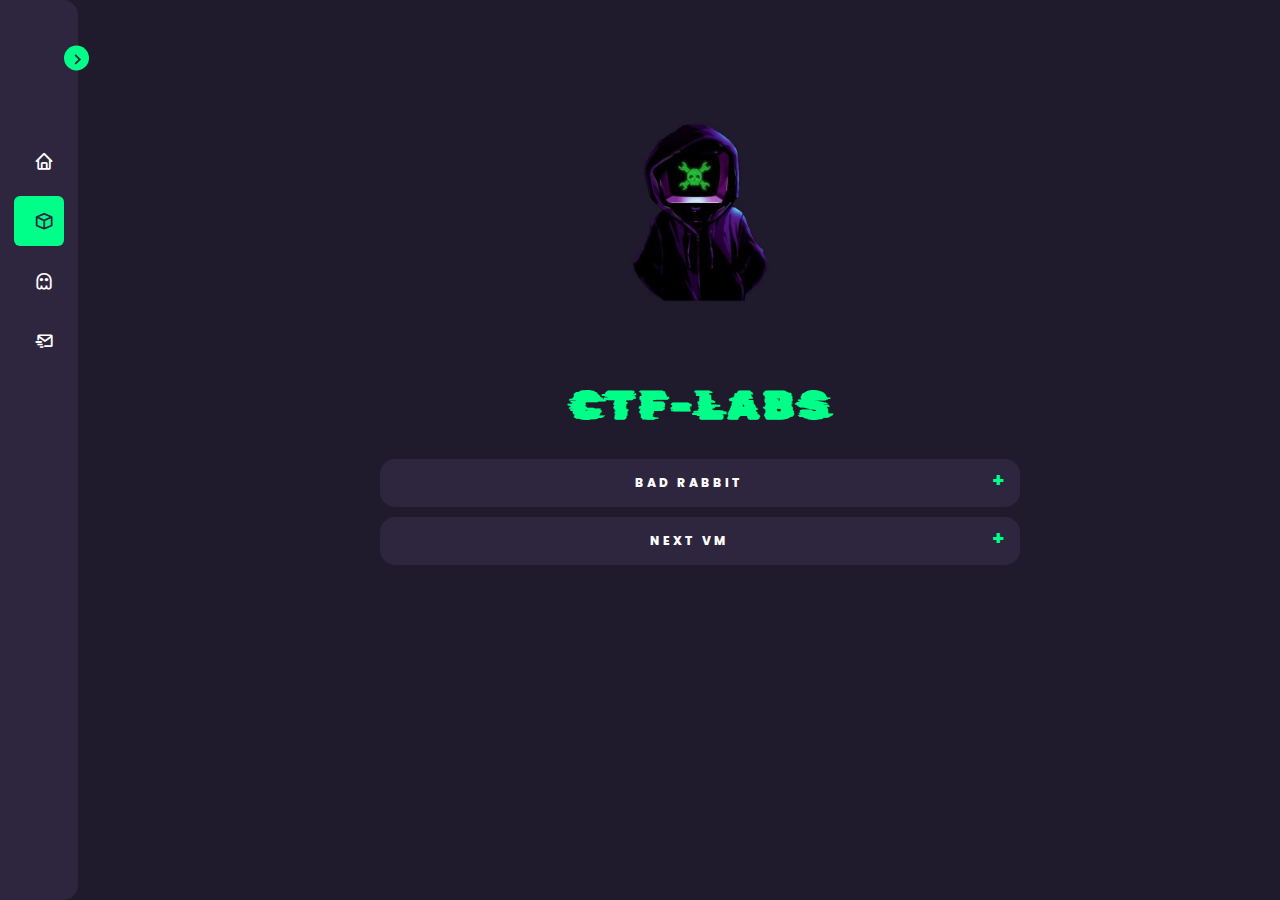
<file: labs.html>
<!DOCTYPE html>
<html lang="en">
<head>
    <meta charset="UTF-8">
    <meta http-equiv="X-UA-Compatible" content="IE=edge">
    <meta name="viewport" content="width=device-width, initial-scale=1.0">
    <link rel="stylesheet" href="css/labs.css">
    <link rel="stylesheet" href="css/menu.css">
    <link href='https://unpkg.com/boxicons@2.1.1/css/boxicons.min.css' rel='stylesheet'>
    <title>Hacker Space</title>
</head>
<body>  
    <nav class="sidebar close">
        <header>

                <div class="text logo-text">
                    <span style="font-family:'Rubik Glitch'; font-size: 30px;" class="name">MENU</span>
                   
                </div>
            </div>

            <i class='bx bx-chevron-right toggle'></i>
        </header>

        <div class="menu-bar">
            <div class="menu">             

                <ul class="menu-links">                   

                    <li class="nav-link">
                        <a href="index.html">
                            <i class='bx bx-home icon' ></i>
                            <span class="text nav-text">Home</span>
                        </a>
                    </li>                   

                    <li class="nav-link activemenu">
                        <a href="labs.html">
                            <i class='bx bx-cube icon'></i>
                            <span class="text nav-text">CTF Labs</span>
                        </a>
                    </li>

                    <li class="nav-link">
                        <a href="projects.html">
                            <i class='bx bx-ghost icon' ></i>
                            <span class="text nav-text">Projects</span>
                        </a>
                    </li>                   

                    <li class="nav-link">
                        <a href="contact.html">
                            <i class='bx bx-mail-send icon' ></i>
                            <span class="text nav-text">Contact</span>
                        </a>
                    </li>

                </ul>
            </div>
           
        </div>

    </nav>

    <section class="home"> 

    <div class="main">
        <img src="images/mask.jpg" class="main-image" alt="krakenproject">
        <h1>C T F - L A B S</h1>  
        <div class="container">            
            <div class="collapsible">
                 <button class="btn-menu">Bad Rabbit </button>
            </div>
            <div class="content">
                <h4>Info:</h4>
                <p>Essa VM possui 3 Flags a serem encontradas:</p>

                    <p>Voce nao tera o LOGIN e SENHA da MAQUINA, o desafio é hackear e adiquirir privilegios 
                    encontrando as respectivas FLAGS.</p>                
                    
                    <p>Testes foram executados pelo Virtual Box, mas devem funcionar com o VMWare sem maiores problemas.</p>
                                        
                    <p>Ambos os arquivos devem ser baixados na mesma pasta, e ao clicar em "badrabbit_v.1.01.ovf" 
                    automaticamente devera ser importado para seu Virtual Box!</p>
                    
                    <p>Duvidas, ou sujestoes, por favor entre em contato!</p>
                <h4>Difficulty Level:</h4>
                    <p>Descoberta da falha -> Dificil</p>
                    <p>Exploracao da falha -> Facil</p>
                <h4>Download:</h4>
                <a href="https://drive.google.com/drive/folders/1GasSxBMQyXFRYIsvGb42tZ27qmpsVtZA?usp=sharing">
                <button class="btn-Download">here</button>
                </a>
                <h4>Flags:</h4>
            
                <div class="textfield">                    
                    <input type="text" name="flag1" placeholder="SETOR EM CRIACAO PORFAVOR AGUARDE">
                    <button class="btn-send">Send</button>
                </div>
                <div class="textfield">                    
                    <input type="text" name="flag2" placeholder="SETOR EM CRIACAO PORFAVOR AGUARDE">
                    <button class="btn-send">Send</button>
                </div>
                <div class="textfield">                    
                    <input type="text" name="flag3" placeholder="SETOR EM CRIACAO PORFAVOR AGUARDE">
                    <button class="btn-send">Send</button>
                </div>
            </div>
            
            <div class="collapsible">
                <button class="btn-menu">Next VM</button>
           </div>
           <div class="content">
               <h4>Difficulty Level:</h4>
                   <p>SETOR EM CRIACAO PORFAVOR AGUARDE</p>
               <h4>Download:</h4>
               <button class="btn-Download">here</button>
               <h4>Flags:</h4>
           
               <div class="textfield">                    
                   <input type="text" name="flag1" placeholder="SETOR EM CRIACAO PORFAVOR AGUARDE">
                   <button class="btn-send">Send</button>
               </div>
               <div class="textfield">                    
                   <input type="text" name="flag2" placeholder="SETOR EM CRIACAO PORFAVOR AGUARDE">
                   <button class="btn-send">Send</button>
               </div>
               <div class="textfield">                    
                   <input type="text" name="flag3" placeholder="SETOR EM CRIACAO PORFAVOR AGUARDE">
                   <button class="btn-send">Send</button>
               </div>
           </div>
        </div>
    </div>    
</section>
</body>
<script src="./js/main.js"></script>
    <script>
        const body = document.querySelector('body'),
      sidebar = body.querySelector('nav'),
      toggle = body.querySelector(".toggle"),
      searchBtn = body.querySelector(".search-box"),
      modeSwitch = body.querySelector(".toggle-switch"),
      modeText = body.querySelector(".mode-text");


toggle.addEventListener("click" , () =>{
    sidebar.classList.toggle("close");
})

searchBtn.addEventListener("click" , () =>{
    sidebar.classList.remove("close");
})



    </script>
</html>
</file>
<file: css/labs.css>
@import url('https://fonts.googleapis.com/css2?family=Rubik+Glitch&display=swap');
@import url("https://fonts.googleapis.com/css2?family=Montserrat:wght@400;500;600;700&display=swap");
 
body {
  margin: 0;
  font-family: 'Montserrat';
  background-color: #201b2c;
}

body * {
  box-sizing: border-box;
}

.collapsible {
    background-color: #2d263e;
    cursor: pointer;
    padding: 6px;
    width: 100%;
    border: none;
    border-radius: 15px;
    text-align: center;  
    font-size: 20px;
    margin-top: 10px ; 
       
  }

.collapsible:after {
    content: '\002B';
    color:#00ff88;
    font-weight: bold;
    float: right;
    margin-right: 10px;
    margin-bottom: 15px;
  }
  
  .active:after {
    content: "\2212";
  }

  .content {
    padding: 0px 18px;
    width: 100%;    
    overflow: hidden;
    transition: max-height 0.3s ease-out;
    background-color: #272135;
    text-align: left;
    display: none;
    border-radius: 15px;
  }
  
  .content > h4{
    color: #fcfcfc;
    font-size: 20px;
    margin:0 auto;
    margin-bottom: 0px;
    margin-top: 10px;


}
.content > p{
  color: #00ff88;
  font-size: 15px;
  margin:0 auto;
  margin-bottom: 0px;
  margin-top: 10px;
  
}

.content > a:link { 
  text-decoration: none;
  padding: 10px 0px; 
}


.btn-send{
  padding: 9px;
  border: none;
  border-radius: 8px;
  margin-left: 10px;
  text-transform: uppercase;
  font-weight: 800;
  letter-spacing: 3px;
  color: #2b134b;
  background: #00ff88;
  cursor: pointer;
  box-shadow: 0px 10px 40px -12px #00ff8052;

}

.btn-Download{
  padding: 5px;
  border: none;
  border-radius: 8px;
  text-transform: uppercase;
  font-weight: 800;
  letter-spacing: 3px;
  color: #2b134b;
  background: #00ff88;
  cursor: pointer;
  box-shadow: 0px 10px 40px -12px #00ff8052;
 

}

.btn-registration{
  padding: 10px;
  border: none;
  border-radius: 8px;
  text-transform: uppercase;
  font-weight: 800;
  letter-spacing: 3px;
  color: #2b134b;
  background: #00ff88;
  cursor: pointer;
  box-shadow: 0px 10px 40px -12px #00ff8052;  
  margin: 10px auto;
  display: block;
   
}

.btn-menu{
  padding: 9px;
  border: none;
  border-radius: 8px; 
  text-transform: uppercase;
  font-weight: 800;
  letter-spacing: 3px;
  color: #fdfdfd;
  background: #2d263e;
  cursor: pointer;
  font-size: 12px;
    
}


a:link { 
    text-decoration: none;
    padding: 10px 0px; 
}

.main{
    width: 100vw;
    height: 100vh;
    background: #201b2c;
    display: flex;
    flex-direction: column;
    justify-content: center;
    align-items: center;
}

.container{
    width: 50vw;
    height: 50vh;
    display: inline-block;
    justify-content: center;
    align-items: center;
    flex-direction: column;
    margin-left: 20px;
    margin-right: 20px;
  
}

.main > h1{
    color: #00ff88;
    font-size: 40px;
    margin:0 auto;
    margin-bottom: 20px;
    margin-top: 50px;
    display: flex;
    flex-direction: column;
    font-family: 'Rubik Glitch';

}

.main-image{  
  margin-top: 120px;
  margin-bottom: 30px;
  width: 25vw;
    }


.textfield{
    width: 100%;
    display: flex;
    align-items: flex-start;
    justify-content: center;
    margin: 10px 0px;
}

.textfield > input{
    width: 100%;
    border: none;
    border-radius: 10px;
    padding: 9px;
    background: #514869;
    color: #f0ffffde;
    font-size: 12pt;
    box-shadow: 0px 10px 40px #00000056;
    outline: none;
    box-sizing: border-box;
}

.textfield > label{
    color: #f0ffffde;
    margin-bottom: 10px;
}

.textfield > input::placeholder{
    color: #f0ffff94;
}


@media only screen and (max-width: 950px){
  .main{
    flex-direction: column;
}
.container{
    width: 80%;
    height: 50%;
    margin-left: -20px;
}    
.main-image{
    width: 70vw;    

}
.main > h1{
  color: #00ff88;
  font-size: 30px;
  margin-bottom: 20px;
  margin-top: 50px;
  margin-left: 300px;
  display: flex;

}
}

@media only screen and (max-width: 600px){
    .main{
        flex-direction: column;
    }
    .container{
        width: 75%;
        height: 60%;
        margin-left: -20px;
    }    
    .main-image{
        width: 65vw;
        margin-left: -55px;
    }
    .main > h1{      
      color: #00ff88;
      font-size: 30px;
      margin-left: 100px;
      margin-bottom: 20px;
      margin-top: 50px;
      display: flex;        
  
  }
}

.left-login{
  width: 50vw;
  height: 100vh;
  display: flex;
  justify-content: center;
  align-items: center;
  flex-direction: column;
  align-items: flex-start;
  position: absolute;
  
}


.menu1{  
  width: 100%;
  height: 100%;
  display: flex;
 align-items: flex-start;
  margin-left: 10px;
  padding: 10px; 
  
}
#menuToggle
{
 
  position: relative;
  top: 50px;

  
  z-index: 1;
  
  -webkit-user-select: none;
  user-select: none;
}

#menuToggle a
{
  text-decoration: none;
  color: #00ff88;
  
  transition: color 0.3s ease;
}

#menuToggle a:hover
{
  color: tomato;
}


#menuToggle input
{
  display: block;
  width: 40px;
  height: 32px;
  position: absolute;
  top: -7px;
  left: -5px;
  
  cursor: pointer;
  
  opacity: 0; /* hide this */
  z-index: 2; /* and place it over the hamburger */
  
  -webkit-touch-callout: none;
}

/*
 * Just a quick hamburger
 */
#menuToggle span
{
  display: block;
  width: 33px;
  height: 4px;
  margin-bottom: 5px;
  position: relative;
  
  background: #7bfa8c;
  border-radius: 23px;
  
  z-index: 1;
  
  transform-origin: 4px 0px;
  
  transition: transform 0.5s cubic-bezier(0.77,0.2,0.05,1.0),
              background 0.5s cubic-bezier(0.77,0.2,0.05,1.0),
              opacity 0.55s ease;
}

#menuToggle span:first-child
{
  transform-origin: 0% 0%;
}

#menuToggle span:nth-last-child(2)
{
  transform-origin: 0% 100%;
}

/* 
 * Transform all the slices of hamburger
 * into a crossmark.
 */
#menuToggle input:checked ~ span
{
  opacity: 1;
  transform: rotate(45deg) translate(-2px, -1px);
  background: #77f091;
}

/*
 * But let's hide the middle one.
 */
#menuToggle input:checked ~ span:nth-last-child(3)
{
  opacity: 0;
  transform: rotate(0deg) scale(0.2, 0.2);
}

/*
 * Ohyeah and the last one should go the other direction
 */
#menuToggle input:checked ~ span:nth-last-child(2)
{
  transform: rotate(-45deg) translate(0, -1px);
}

#menu
{
  
  width: 200px;
  margin: -80px 0 0 10px;
  margin-top: 10px;
  padding: 50px;
  padding-top: 55px;
  border-radius: 23px;
  background: #2d263e;
  list-style-type: none;
  -webkit-font-smoothing: antialiased;
  /* to stop flickering of text in safari */
  
  transform-origin: 0% 0%;
  transform: translate(-150%, 0);
  
  transition: transform 0.5s cubic-bezier(0.77,0.2,0.05,1.0);
}

#menu li
{
  padding: 10px 0;
  font-size: 22px;
  font-family: Montserrat;
}

/*
 * And let's slide it in from the left
 */
#menuToggle input:checked ~ ul
{
  transform: none;
}
</file>
<file: css/menu.css>
/* Google Font Import - Poppins */
@import url('https://fonts.googleapis.com/css2?family=Poppins:wght@300;400;500;600;700&display=swap');
@import url('https://fonts.googleapis.com/css2?family=Rubik+Glitch&display=swap');
*{
    margin: 0;
    padding: 0;
    box-sizing: border-box;
    font-family: 'Poppins', sans-serif;
}

:root{
    /* ===== Colors ===== */
   
    --sidebar-color: #2d263e;
    --primary-color: #00ff88;
    --primary-color-light: #514869;
    --toggle-color: #DDD;
    --text-color: #fffdfd;

    /* ====== Transition ====== */
    --tran-03: all 0.2s ease;
    --tran-03: all 0.3s ease;
    --tran-04: all 0.3s ease;
    --tran-05: all 0.3s ease;
}

/* ===== Sidebar ===== */
 .sidebar{
    position: fixed;
    top: 0;
    left: 0;
    height: 100%;
    width: 250px;
    padding: 10px 14px;
    background: var(--sidebar-color);
    transition: var(--tran-05);
    z-index: 100;  
    border-top-right-radius: 15px;
    border-bottom-right-radius: 15px;
}
.sidebar.close{
    width: 78px;
}

/* ===== Reusable code - Here ===== */
.sidebar li{
    height: 50px;
    list-style: none;
    display: flex;
    align-items: center;
    margin-top: 10px;
}



.sidebar .icon{
    min-width: 60px;
    border-radius: 6px;
    height: 100%;
    display: flex;
    align-items: center;
    justify-content: center;
    font-size: 20px;
}

.sidebar .text,
.sidebar .icon{
    color: var(--text-color);
    transition: var(--tran-03);
    
}

.sidebar .text{
    font-size: 17px;
    font-weight: 500;
    white-space: nowrap;
    opacity: 1;
    
}
.sidebar.close .text{
    opacity: 0;
}
/* =========================== */

.sidebar header{
    position: relative;
}

.sidebar header .image-text{
    display: flex;
    align-items: center;
    
}
.sidebar header .logo-text{
    display: flex;
    flex-direction: column;
    margin-top: 30px;
    margin-left: 70px;
    color: #00ff88;
    
  
   

}
header .image-text .name {
    margin-top: 2px;
    font-size: 18px;
    font-weight: 600;
    
}

header .image-text .profession{
    font-size: 16px;
    margin-top: -2px;
    display: block;
    
}

.sidebar header .image{
    display: flex;
    align-items: center;
    justify-content: center;
}

.sidebar header .image img{
    width: 140px;
    border-radius: 6px;
}

.sidebar header .toggle{
    position: absolute;
    top: 50%;
    right: -25px;
    transform: translateY(-50%) rotate(180deg);
    height: 25px;
    width: 25px;
    background-color: var(--primary-color);
    color: var(--sidebar-color);
    border-radius: 50%;
    display: flex;
    align-items: center;
    justify-content: center;
    font-size: 22px;
    cursor: pointer;
    transition: var(--tran-05);
}



.sidebar.close .toggle{
    transform: translateY(-50%) rotate(0deg);
}

.sidebar .menu{
    margin-top: 50px; 
}

.sidebar li.search-box{
    border-radius: 6px;
    background-color: var(--primary-color-light);
    cursor: pointer;
    transition: var(--tran-05);
}

.sidebar li.search-box input{
    height: 100%;
    width: 100%;
    outline: none;
    border: none;
    background-color: var(--primary-color-light);
    color: var(--text-color);
    border-radius: 6px;
    font-size: 17px;
    font-weight: 500;
    transition: var(--tran-05);
}
.sidebar li a{
    list-style: none;
    height: 100%;
    background-color: transparent;
    display: flex;
    align-items: center;
    height: 100%;
    width: 100%;
    border-radius: 6px;
    text-decoration: none;
    transition: var(--tran-03);
}

.activemenu{    
    background-color: var(--primary-color);
    border-radius: 6px;
    color: transparent;
}

.activemenu .icon ,
.activemenu .text{
    color: var(--sidebar-color);
}


.sidebar li a:hover{
    background-color: var(--primary-color);
}
.sidebar li a:hover .icon,
.sidebar li a:hover .text{
    color: var(--sidebar-color);
}


.sidebar .menu-bar{
    height: calc(98% - 55px);
    display: flex;
    flex-direction: column;
    justify-content: space-between;

}
.menu-bar::-webkit-scrollbar{
    display: none;
}
.sidebar .menu-bar .mode{
    border-radius: 6px;
    background-color: var(--primary-color-light);
    position: relative;
    transition: var(--tran-05);
}


.home{
    position: absolute;
    top: 0;
    top: 0;
    left: 230px;    
    height: 100vh;
    width: calc(100% - 250px);
    background-color: var(--body-color);
    transition: var(--tran-05);
}


.sidebar.close ~ .home{
    left: 60px;
    height: 100vh;
    width: calc(100% - 78px);
}
</file>
